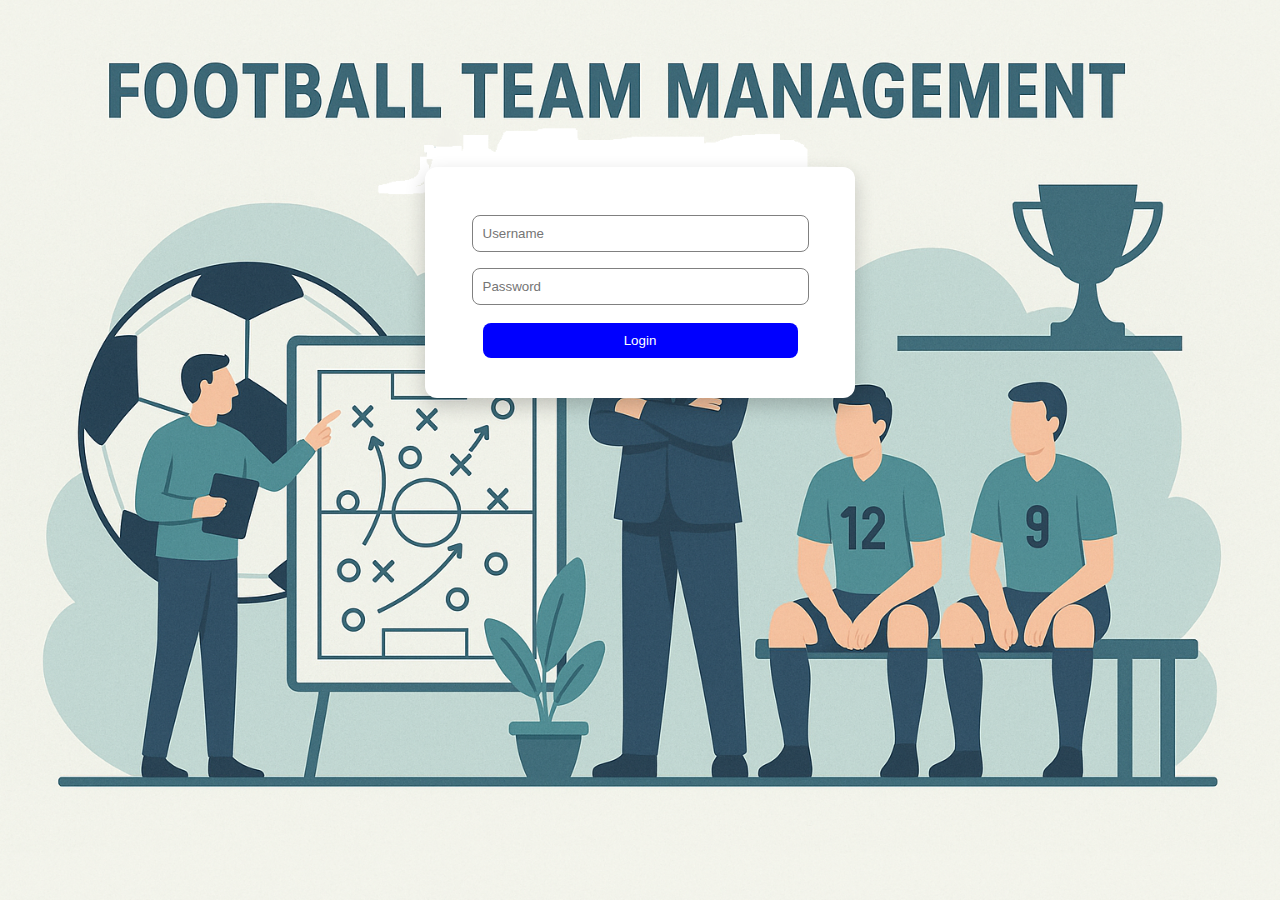
<file: index.html>
<!DOCTYPE html>
<html lang="en">
<head>
    <meta charset="UTF-8">
    <meta name="viewport" content="width=device-width, initial-scale=1.0">
    <title>Document</title>
    <link rel="stylesheet" href="style.css">
</head>
<body style="background-image: url('images/img.png'); background-size: cover;">
    
    
    <div class="login">
       <form>
         <input type="Text" placeholder="Username">
         <input type="password" placeholder="Password">
         <button type="button" onclick="window.location.href='home.html'">Login</button>


       </form>
    </div>
    
    
    
</body>
</html>
</file>
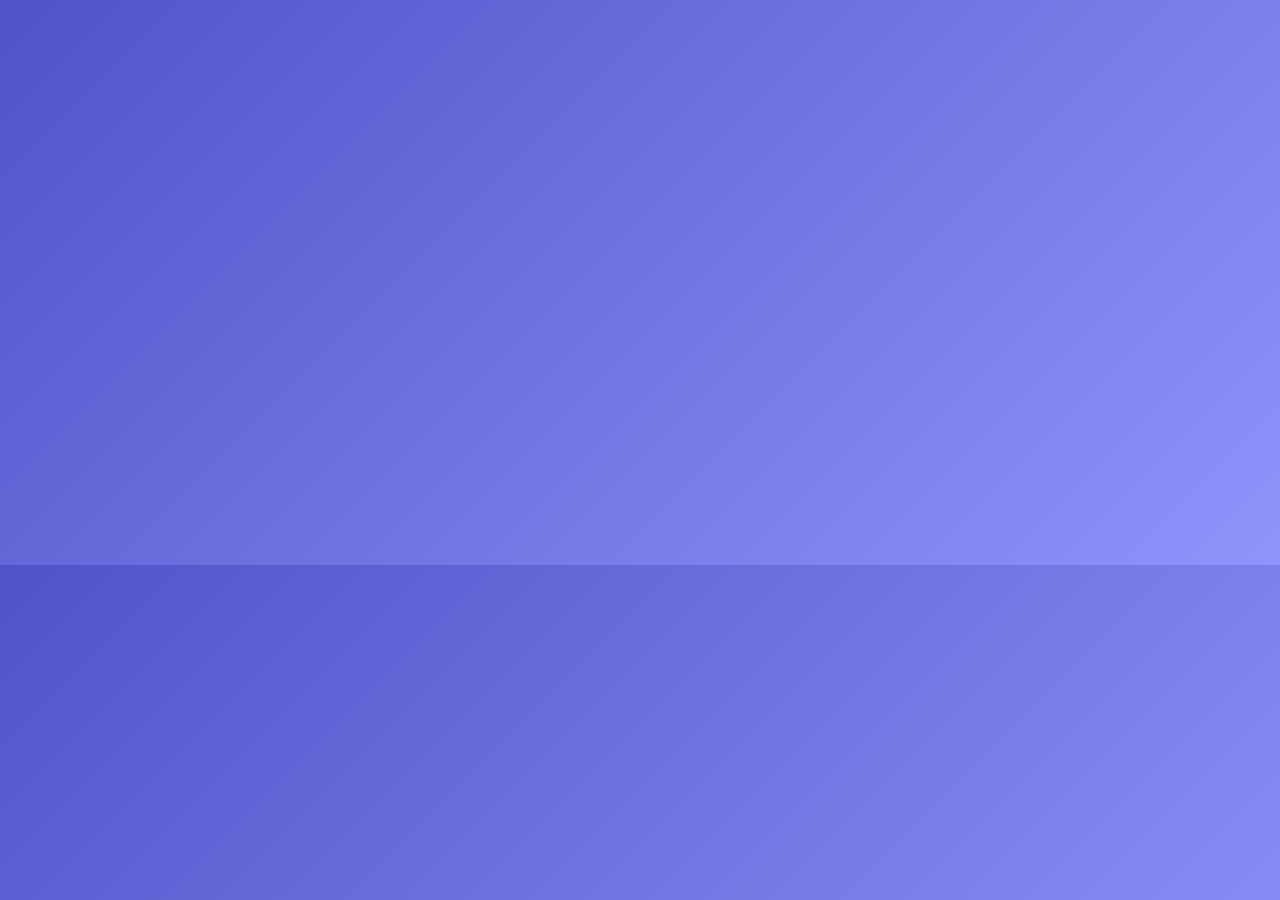
<file: home.html>
<!DOCTYPE html>
<html lang="en">
<head>
    <meta charset="UTF-8">
    <meta name="viewport" content="width=device-width, initial-scale=1.0">
    <title>Document</title>
    <link rel="stylesheet" href="style.css">
</head>
<body>
    
</body>
</html>
</file>
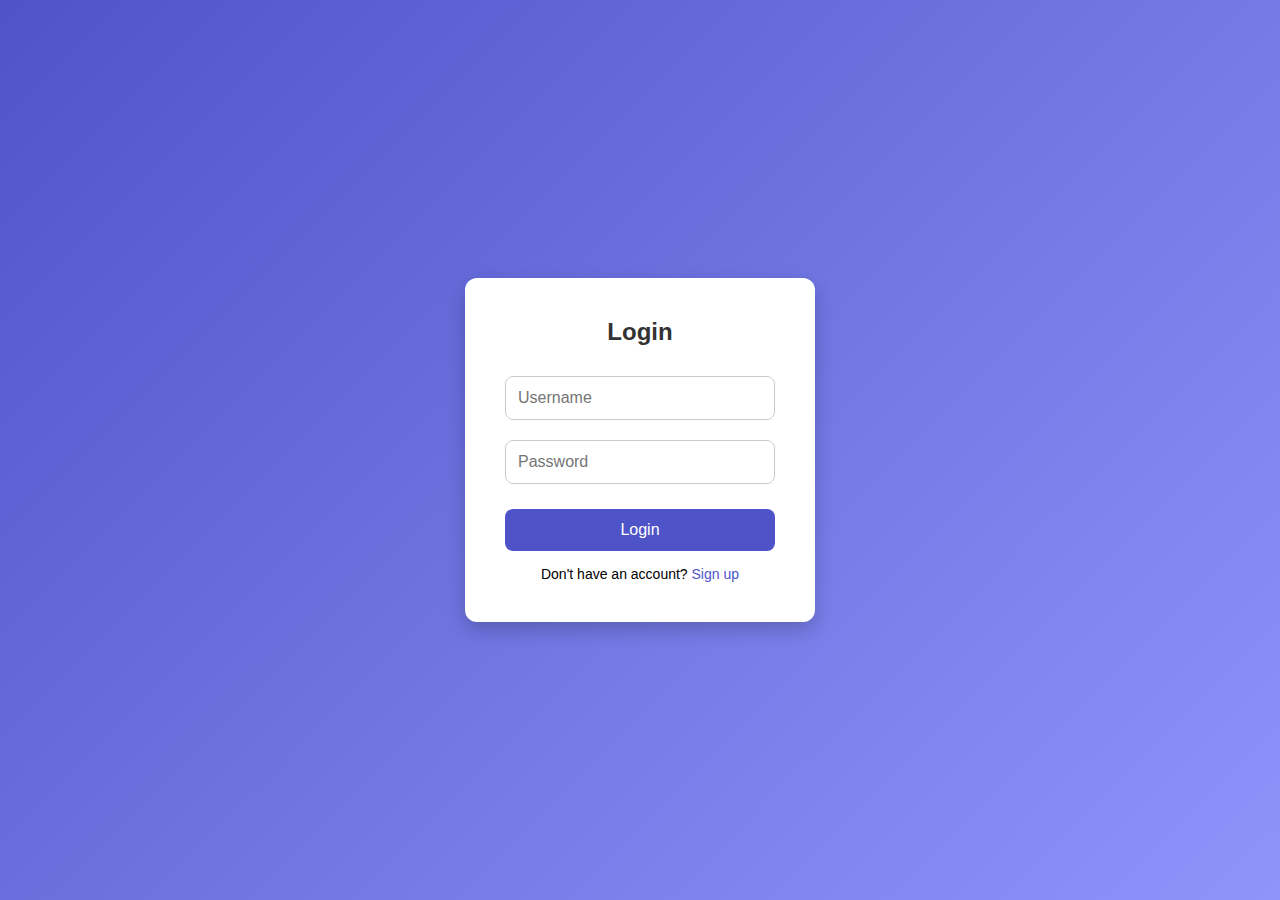
<file: index2.html>
<!DOCTYPE html>
<html lang="en">
<head>
  <meta charset="UTF-8">
  <meta name="viewport" content="width=device-width, initial-scale=1.0">
  <title>Login Page</title>
  <style>
    /* Reset */
    * {
      margin: 0;
      padding: 0;
      box-sizing: border-box;
      font-family: "Poppins", sans-serif;
    }

    body {
      height: 100vh;
      display: flex;
      justify-content: center;
      align-items: center;
      background: linear-gradient(135deg, #4e54c8, #8f94fb);
    }

    .login-box {
      background: white;
      padding: 40px;
      border-radius: 12px;
      box-shadow: 0 8px 20px rgba(0, 0, 0, 0.2);
      width: 350px;
      text-align: center;
    }

    .login-box h2 {
      margin-bottom: 20px;
      color: #333;
    }

    .login-box input {
      width: 100%;
      padding: 12px;
      margin: 10px 0;
      border: 1px solid #ccc;
      border-radius: 8px;
      font-size: 16px;
      transition: border 0.3s;
    }

    .login-box input:focus {
      border-color: #4e54c8;
      outline: none;
    }

    .login-box button {
      width: 100%;
      padding: 12px;
      margin-top: 15px;
      border: none;
      border-radius: 8px;
      background: #4e54c8;
      color: white;
      font-size: 16px;
      cursor: pointer;
      transition: background 0.3s;
    }

    .login-box button:hover {
      background: #373ba1;
    }

    .login-box p {
      margin-top: 15px;
      font-size: 14px;
    }

    .login-box a {
      color: #4e54c8;
      text-decoration: none;
    }
    .login-box a:hover {
      text-decoration: underline;
    }
  </style>
</head>
<body>

  <div class="login-box">
    <h2>Login</h2>
    <form>
      <input type="text" placeholder="Username" required>
      <input type="password" placeholder="Password" required>
      <button type="submit">Login</button>
      <p>Don't have an account? <a href="#">Sign up</a></p>
    </form>
  </div>

</body>
</html>
</file>
<file: style.css>
body {
      height: 61vh;
      display: flex;
      justify-content: center;
      align-items: center;
      background: linear-gradient(135deg, #4e54c8, #8f94fb);
  }
  
  .login {
   background: white;
      padding: 40px;
      border-radius: 12px;
      box-shadow: 0 8px 20px rgba(0, 0, 0, 0.2);
      width: 350px;
      text-align: center;
  }

  .login input {
    width: 90%;
    padding: 10px;
    margin: 8px 0;
    border: 1px solid gray;
    border-radius: 8px;
  }

  .login button {
    width: 90%;
    padding: 10px;
    margin-top: 10px;
    background: blue;
    color: white;
    border: none;
    border-radius: 8px;
    cursor: pointer;
  }

  .login button:hover {
    background: darkblue;
  }
</file>
